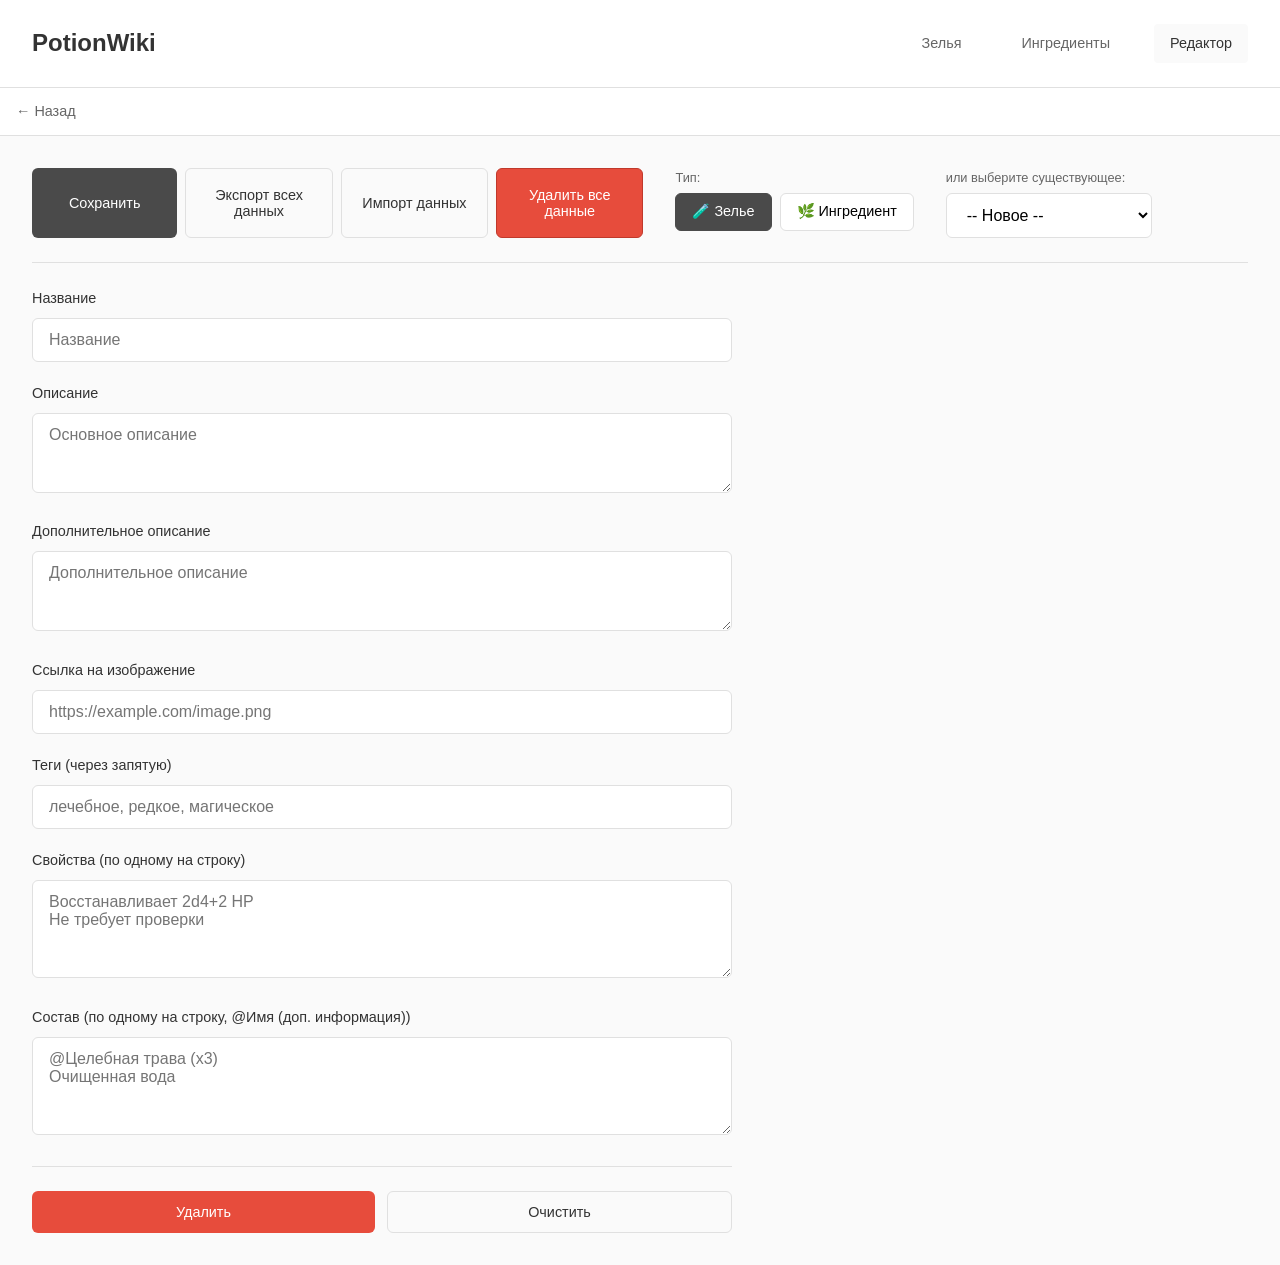
<file: editor.html>
<!DOCTYPE html>
<html lang="ru">
<head>
    <meta charset="UTF-8">
    <meta name="viewport" content="width=device-width, initial-scale=1.0">
    <title>Редактор - PotionWiki</title>
    <link rel="stylesheet" href="style.css">
    <link rel="stylesheet" href="editor.css">
</head>
<body>
    <header>
        <h1>PotionWiki</h1>
        <nav>
            <a href="index.html">Зелья</a>
            <a href="ingredients.html">Ингредиенты</a>
            <a href="editor.html" class="active">Редактор</a>
        </nav>
    </header>
    <a href="index.html" class="back-link">← Назад</a>

    <main>
        <section class="editor-actions">
            <div class="file-actions">
                <button id="savePotionBtn" class="btn btn-primary">Сохранить</button>
                <button id="exportAllBtn" class="btn btn-secondary">Экспорт всех данных</button>
                <button id="importAllBtn" class="btn btn-secondary">Импорт данных</button>
                <input type="file" id="importFileInput" accept=".json" style="display: none;">
                <button id="deleteAllBtn" class="btn btn-secondary" style="background:#e74c3c;color:white;border:1px solid #c0392b;">Удалить все данные</button>
            </div>
            <div class="type-selector">
                <label>Тип:</label>
                <div class="type-buttons">
                    <button type="button" class="type-btn active" id="typePotion" data-type="potion">🧪 Зелье</button>
                    <button type="button" class="type-btn" id="typeIngredient" data-type="ingredient">🌿 Ингредиент</button>
                </div>
            </div>
            <div class="potion-list-section">
                <label>или выберите существующее:</label>
                <select id="existingPotions">
                    <option value="">-- Новое --</option>
                </select>
            </div>
        </section>

        <section class="editor-form">
            <div class="form-group">
                <label for="potionName">Название</label>
                <input type="text" id="potionName" placeholder="Название">
            </div>

            <div class="form-group">
                <label for="potionDescription">Описание</label>
                <textarea id="potionDescription" rows="3" placeholder="Основное описание"></textarea>
            </div>

            <div class="form-group">
                <label for="potionAdditional">Дополнительное описание</label>
                <textarea id="potionAdditional" rows="3" placeholder="Дополнительное описание"></textarea>
            </div>

            <div class="form-group">
                <label for="potionImage">Ссылка на изображение</label>
                <input type="url" id="potionImage" placeholder="https://example.com/image.png">
            </div>

            <div class="form-group">
                <label>Теги (через запятую)</label>
                <input type="text" id="potionTags" placeholder="лечебное, редкое, магическое">
            </div>



            <div class="form-group">
                <label>Свойства (по одному на строку)</label>
                <textarea id="potionProperties" rows="4" placeholder="Восстанавливает 2d4+2 HP&#10;Не требует проверки"></textarea>
            </div>

            <div class="form-group" id="habitatGroup" style="display:none;">
                <label>Обитание (через запятую)</label>
                <input type="text" id="potionHabitat" placeholder="подземелье, лес, город">
            </div>

            <div class="form-group">
                <label>Состав (по одному на строку, @Имя (доп. информация))</label>
                <div class="composition-input-wrapper">
                    <textarea id="potionComposition" rows="4" placeholder="@Целебная трава (x3)&#10;Очищенная вода"></textarea>
                    <div id="compositionAutocomplete" class="autocomplete-dropdown"></div>
                </div>
            </div>

            <div class="form-actions">
                <button id="deletePotionBtn" class="btn btn-secondary" style="background:#e74c3c;color:white;border:none;">Удалить</button>
                <button id="clearBtn" class="btn btn-secondary">Очистить</button>
            </div>
        </section>
    </main>

    <script src="editor.js"></script>
</body>
</html>
</file>
<file: style.css>
* {
    margin: 0;
    padding: 0;
    box-sizing: border-box;
}

:root {
    --bg: #fafafa;
    --bg-card: #fff;
    --text: #333;
    --text-light: #666;
    --accent: #4a4a4a;
    --border: #e0e0e0;
    --shadow: rgba(0, 0, 0, 0.06);
}

body {
    font-family: -apple-system, BlinkMacSystemFont, 'Segoe UI', Roboto, sans-serif;
    background: var(--bg);
    color: var(--text);
    line-height: 1.6;
    min-height: 100vh;
    -webkit-tap-highlight-color: transparent;
}

header {
    display: flex;
    justify-content: space-between;
    align-items: center;
    padding: 1rem 1rem;
    background: var(--bg-card);
    border-bottom: 1px solid var(--border);
    position: sticky;
    top: 0;
    z-index: 100;
}

header h1 {
    font-size: 1.25rem;
    font-weight: 600;
}

nav {
    display: flex;
    gap: 0.25rem;
}

nav a {
    text-decoration: none;
    color: var(--text-light);
    padding: 0.5rem 0.75rem;
    border-radius: 4px;
    transition: all 0.2s;
    font-size: 0.9rem;
}

nav a:hover, nav a.active {
    color: var(--text);
    background: var(--bg);
}

main {
    max-width: 1400px;
    margin: 0 auto;
    padding: 1rem;
}

.filters {
    display: flex;
    flex-direction: column;
    gap: 0.75rem;
    margin-bottom: 1.5rem;
    overflow: visible;
}

.filters > * {
    flex-shrink: 0;
    min-width: 0;
}

.filters input {
    width: 100%;
    padding: 0.75rem 1rem;
    border: 1px solid var(--border);
    border-radius: 6px;
    font-size: 1rem;
    background: var(--bg-card);
}

.filters input:focus {
    outline: none;
    border-color: var(--accent);
}

.filter-group {
    display: flex;
    flex-direction: column;
    gap: 0.25rem;
    position: relative;
}

.filter-group label {
    font-size: 0.8rem;
    color: var(--text-light);
    font-weight: 500;
}

.multiselect {
    position: relative;
    width: 100%;
    max-width: 100%;
    overflow: visible;
}

.multiselect-toggle {
    width: 100%;
    padding: 0.75rem 1rem;
    border: 1px solid var(--border);
    border-radius: 6px;
    font-size: 1rem;
    background: var(--bg-card);
    cursor: pointer;
    display: flex;
    justify-content: space-between;
    align-items: center;
    text-align: left;
}

.multiselect-toggle:hover {
    border-color: var(--accent);
}

.arrow {
    font-size: 0.7rem;
    transition: transform 0.2s;
    flex-shrink: 0;
}

.multiselect.open .arrow {
    transform: rotate(180deg);
}

.multiselect-dropdown {
    display: none;
    position: absolute;
    top: calc(100% + 4px);
    left: 0;
    width: max-content;
    min-width: 100%;
    background: var(--bg-card);
    border: 1px solid var(--border);
    border-radius: 6px;
    box-shadow: 0 8px 24px rgba(0,0,0,0.12);
    z-index: 200;
    max-height: 280px;
    overflow-y: auto;
}

.multiselect.open .multiselect-dropdown {
    display: block;
}

.multiselect-option {
    display: flex;
    align-items: center;
    gap: 0.5rem;
    padding: 0.75rem 1rem;
    cursor: pointer;
    font-size: 0.95rem;
}

.multiselect-option:hover {
    background: var(--bg);
}

.multiselect-option input[type="checkbox"] {
    width: 18px;
    height: 18px;
    cursor: pointer;
}

.potions-grid {
    display: grid;
    grid-template-columns: repeat(auto-fill, minmax(160px, 1fr));
    gap: 1rem;
}

.potion-card {
    background: var(--bg-card);
    border: 1px solid var(--border);
    border-radius: 8px;
    padding: 1rem;
    cursor: pointer;
    transition: all 0.2s;
}

.potion-card:active {
    transform: scale(0.98);
}

.potion-card:hover {
    box-shadow: 0 4px 12px var(--shadow);
}

.potion-card-image {
    width: 100%;
    height: 140px;
    object-fit: cover;
    border-radius: 6px;
    background: var(--bg);
    margin-bottom: 0.75rem;
}

.potion-card-placeholder {
    width: 100%;
    height: 140px;
    display: flex;
    align-items: center;
    justify-content: center;
    font-size: 3rem;
    background: var(--bg);
    border-radius: 6px;
    margin-bottom: 0.75rem;
}

.potion-card h3 {
    font-size: 1rem;
    margin-bottom: 0.25rem;
}

.potion-card p {
    color: var(--text-light);
    font-size: 0.8rem;
    display: -webkit-box;
    -webkit-line-clamp: 2;
    -webkit-box-orient: vertical;
    overflow: hidden;
}

.potion-card-tags {
    display: flex;
    gap: 0.25rem;
    margin-top: 0.75rem;
    flex-wrap: wrap;
}

.tag {
    font-size: 0.7rem;
    padding: 0.15rem 0.4rem;
    background: var(--bg);
    border-radius: 4px;
    color: var(--text-light);
}

.modal {
    display: none;
    position: fixed;
    top: 0;
    left: 0;
    width: 100%;
    height: 100%;
    background: rgba(0, 0, 0, 0.5);
    z-index: 1000;
    overflow-y: auto;
}

.modal-content {
    background: var(--bg-card);
    margin: 1rem auto;
    max-width: 900px;
    border-radius: 12px;
    position: relative;
    overflow: hidden;
}

.close {
    position: absolute;
    top: 0.75rem;
    right: 1rem;
    font-size: 1.75rem;
    cursor: pointer;
    color: var(--text-light);
    z-index: 10;
    line-height: 1;
    padding: 0.25rem;
}

.modal-edit-btn {
    position: absolute;
    top: 0.75rem;
    left: 0.75rem;
    padding: 0.5rem 0.75rem;
    background: var(--accent);
    color: white;
    border: none;
    border-radius: 6px;
    font-size: 0.85rem;
    cursor: pointer;
    z-index: 10;
    transition: background 0.2s;
}

.modal-edit-btn:hover {
    background: #333;
}

.modal-body {
    display: grid;
    grid-template-columns: 1fr;
    padding-top: 3rem;
}

.modal-image {
    background: var(--bg);
    height: 200px;
}

.modal-image img {
    width: 100%;
    height: 100%;
    object-fit: cover;
}

.modal-info {
    padding: 1.25rem;
}

.modal-info h2 {
    font-size: 1.25rem;
    margin-bottom: 0.5rem;
}

.modal-info > p {
    color: var(--text-light);
    margin-bottom: 1rem;
}

.modal-tags {
    display: flex;
    gap: 0.5rem;
    margin-bottom: 1rem;
    flex-wrap: wrap;
}

.modal-section {
    margin-bottom: 1rem;
}

.modal-section h3 {
    font-size: 0.8rem;
    text-transform: uppercase;
    letter-spacing: 0.05em;
    color: var(--text-light);
    margin-bottom: 0.5rem;
}

.modal-section ul {
    list-style: none;
}

.modal-section li {
    padding: 0.25rem 0;
    font-size: 0.9rem;
}

.modal-section li::before {
    content: "•";
    margin-right: 0.5rem;
    color: var(--accent);
}

.composition-link {
    color: var(--accent);
    text-decoration: none;
    font-weight: 500;
}

.composition-link:hover {
    text-decoration: underline;
}

.composition-link.missing {
    color: var(--text-light);
    font-style: italic;
}

.composition-extra {
    color: var(--text-light);
    font-size: 0.85rem;
    margin-left: 0.25rem;
}

.no-results {
    text-align: center;
    color: var(--text-light);
    padding: 2rem;
    grid-column: 1 / -1;
}

@media (min-width: 480px) {
    main {
        padding: 1.5rem;
    }

    .potions-grid {
        grid-template-columns: repeat(auto-fill, minmax(200px, 1fr));
        gap: 1.25rem;
    }

    .potion-card {
        padding: 1.25rem;
    }

    .potion-card-image {
        height: 160px;
    }

    .potion-card-placeholder {
        height: 160px;
    }
}

@media (min-width: 768px) {
    header {
        padding: 1.5rem 2rem;
    }

    header h1 {
        font-size: 1.5rem;
    }

    nav a {
        margin-left: 1.5rem;
        padding: 0.5rem 1rem;
    }

    main {
        padding: 2rem;
    }

    .filters {
        display: flex;
        flex-direction: row;
        flex-wrap: nowrap;
        gap: 1rem;
        align-items: stretch;
    }

    .filters input {
        flex: 1;
        min-width: 200px;
        max-width: 400px;
    }

    .filter-group {
        flex: 0 0 auto;
        min-width: 180px;
        max-width: 220px;
    }

    .potions-grid {
        grid-template-columns: repeat(auto-fill, minmax(280px, 1fr));
        gap: 1.5rem;
    }

    .potion-card-image {
        height: 180px;
    }

    .potion-card-placeholder {
        height: 180px;
    }

    .modal-content {
        margin: 2rem auto;
    }

    .modal-body {
        grid-template-columns: 400px 1fr;
        padding-top: 0;
    }

    .modal-image {
        height: auto;
        min-height: 400px;
    }

    .modal-info {
        padding: 2rem;
    }

    .close {
        top: 1rem;
        right: 1.5rem;
    }
}

@media (min-width: 1024px) {
    .potions-grid {
        grid-template-columns: repeat(auto-fill, minmax(300px, 1fr));
    }
}
</file>
<file: editor.css>
.editor-actions {
    display: flex;
    flex-direction: column;
    gap: 1rem;
    margin-bottom: 1.5rem;
    padding-bottom: 1.5rem;
    border-bottom: 1px solid var(--border);
}

.file-actions {
    display: flex;
    flex-wrap: wrap;
    gap: 0.5rem;
}

.potion-list-section {
    display: flex;
    flex-direction: column;
    gap: 0.25rem;
}

.potion-list-section label {
    font-size: 0.8rem;
    color: var(--text-light);
}

.potion-list-section select {
    padding: 0.75rem 1rem;
    border: 1px solid var(--border);
    border-radius: 6px;
    font-size: 1rem;
    background: var(--bg-card);
    width: 100%;
}

.editor-form {
    max-width: 100%;
}

.form-group {
    margin-bottom: 1.25rem;
}

.form-group label {
    display: block;
    font-size: 0.9rem;
    margin-bottom: 0.5rem;
    font-weight: 500;
}

.form-group input,
.form-group textarea {
    width: 100%;
    padding: 0.75rem 1rem;
    border: 1px solid var(--border);
    border-radius: 6px;
    font-size: 1rem;
    font-family: inherit;
    background: var(--bg-card);
}

.form-group input:focus,
.form-group textarea:focus {
    outline: none;
    border-color: var(--accent);
}

.form-group textarea {
    resize: vertical;
}

.btn {
    padding: 0.75rem 1rem;
    border: none;
    border-radius: 6px;
    font-size: 0.9rem;
    cursor: pointer;
    transition: all 0.2s;
    flex: 1;
    min-width: 100px;
}

.btn-primary {
    background: var(--accent);
    color: white;
}

.btn-primary:hover {
    background: #333;
}

.btn-secondary {
    background: var(--bg);
    color: var(--text);
    border: 1px solid var(--border);
}

.btn-secondary:hover {
    background: var(--border);
}

.form-actions {
    margin-top: 1.5rem;
    padding-top: 1.5rem;
    border-top: 1px solid var(--border);
    display: flex;
    flex-direction: column;
    gap: 0.75rem;
}

.back-link {
    display: block;
    padding: 0.75rem 1rem;
    color: var(--text-light);
    text-decoration: none;
    font-size: 0.9rem;
    border-bottom: 1px solid var(--border);
    background: var(--bg-card);
}

.back-link:hover {
    color: var(--text);
    background: var(--bg);
}

.type-selector {
    display: flex;
    flex-direction: column;
    gap: 0.25rem;
}

.type-selector label {
    font-size: 0.8rem;
    color: var(--text-light);
}

.type-buttons {
    display: flex;
    gap: 0.5rem;
}

.type-btn {
    padding: 0.6rem 1rem;
    border: 1px solid var(--border);
    border-radius: 6px;
    background: var(--bg-card);
    cursor: pointer;
    font-size: 0.9rem;
    transition: all 0.2s;
}

.type-btn:hover {
    border-color: var(--accent);
}

.type-btn.active {
    background: var(--accent);
    color: white;
    border-color: var(--accent);
}

.composition-input-wrapper {
    position: relative;
}

.autocomplete-dropdown {
    display: none;
    position: absolute;
    top: 100%;
    left: 0;
    right: 0;
    background: var(--bg-card);
    border: 1px solid var(--border);
    border-radius: 6px;
    box-shadow: 0 8px 24px rgba(0,0,0,0.12);
    z-index: 200;
    max-height: 200px;
    overflow-y: auto;
}

.autocomplete-item {
    padding: 0.6rem 1rem;
    cursor: pointer;
    font-size: 0.9rem;
    border-bottom: 1px solid var(--border);
}

.autocomplete-item:last-child {
    border-bottom: none;
}

.autocomplete-item:hover,
.autocomplete-item.focused {
    background: var(--bg);
}

@media (min-width: 480px) {
    .editor-actions {
        flex-direction: row;
        flex-wrap: wrap;
    }

    .potion-list-section select {
        min-width: 180px;
        width: auto;
    }

    .form-actions {
        flex-direction: row;
    }
}

@media (min-width: 768px) {
    .editor-form {
        max-width: 700px;
    }

    .editor-actions {
        gap: 2rem;
        flex-wrap: nowrap;
    }

    .form-actions {
        flex-wrap: nowrap;
    }
}
</file>
